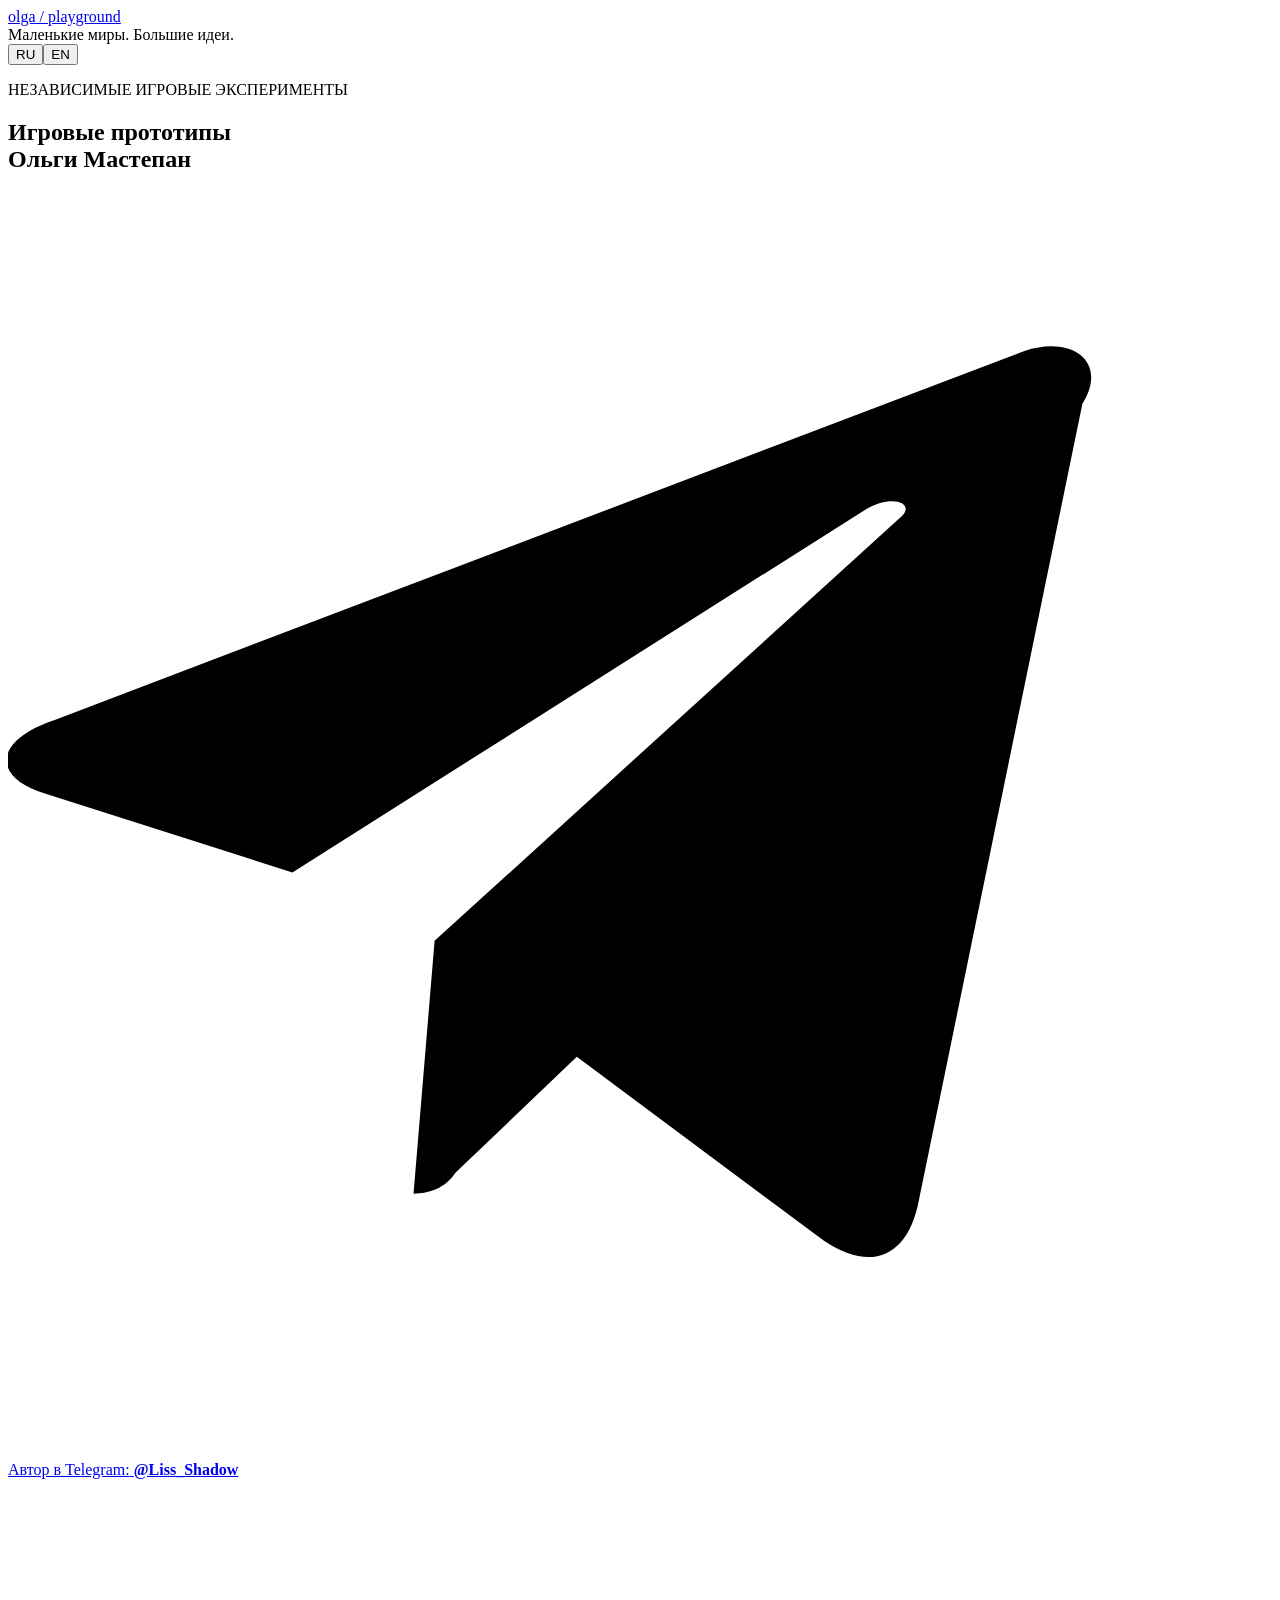
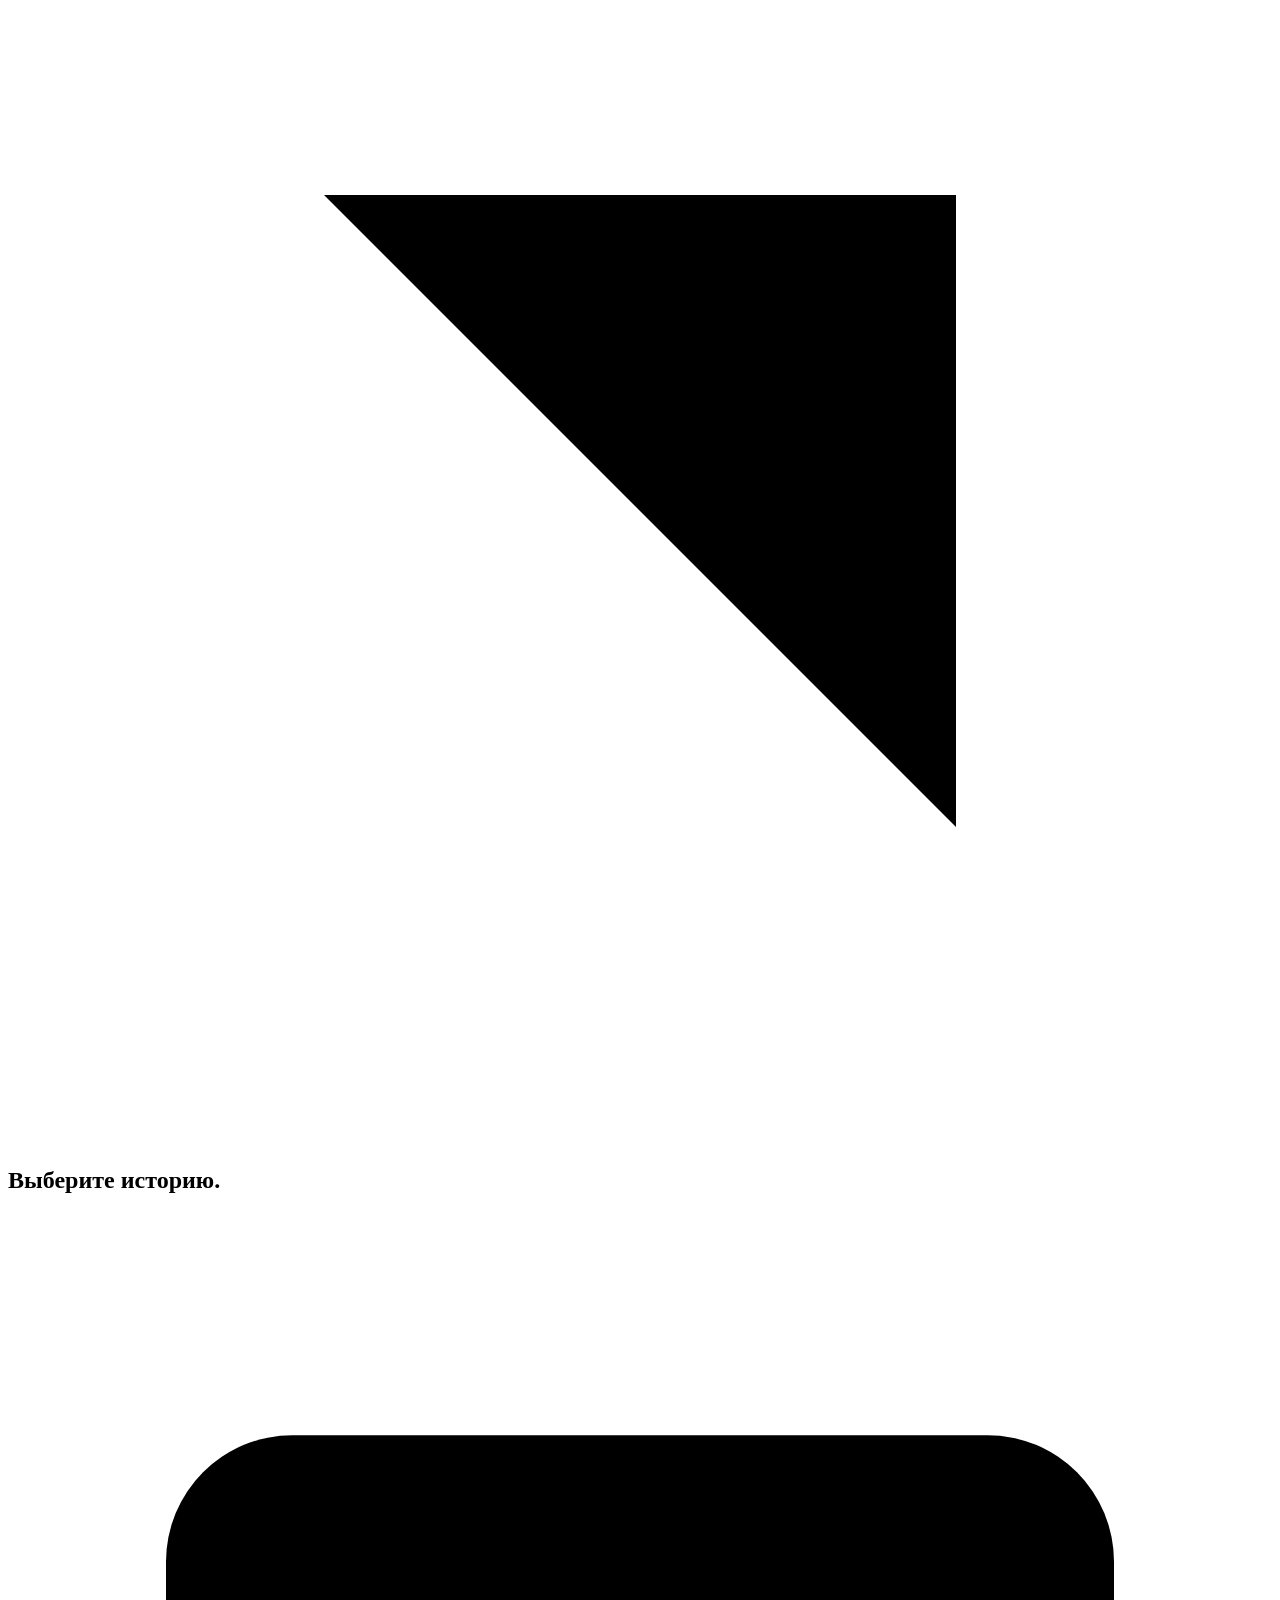
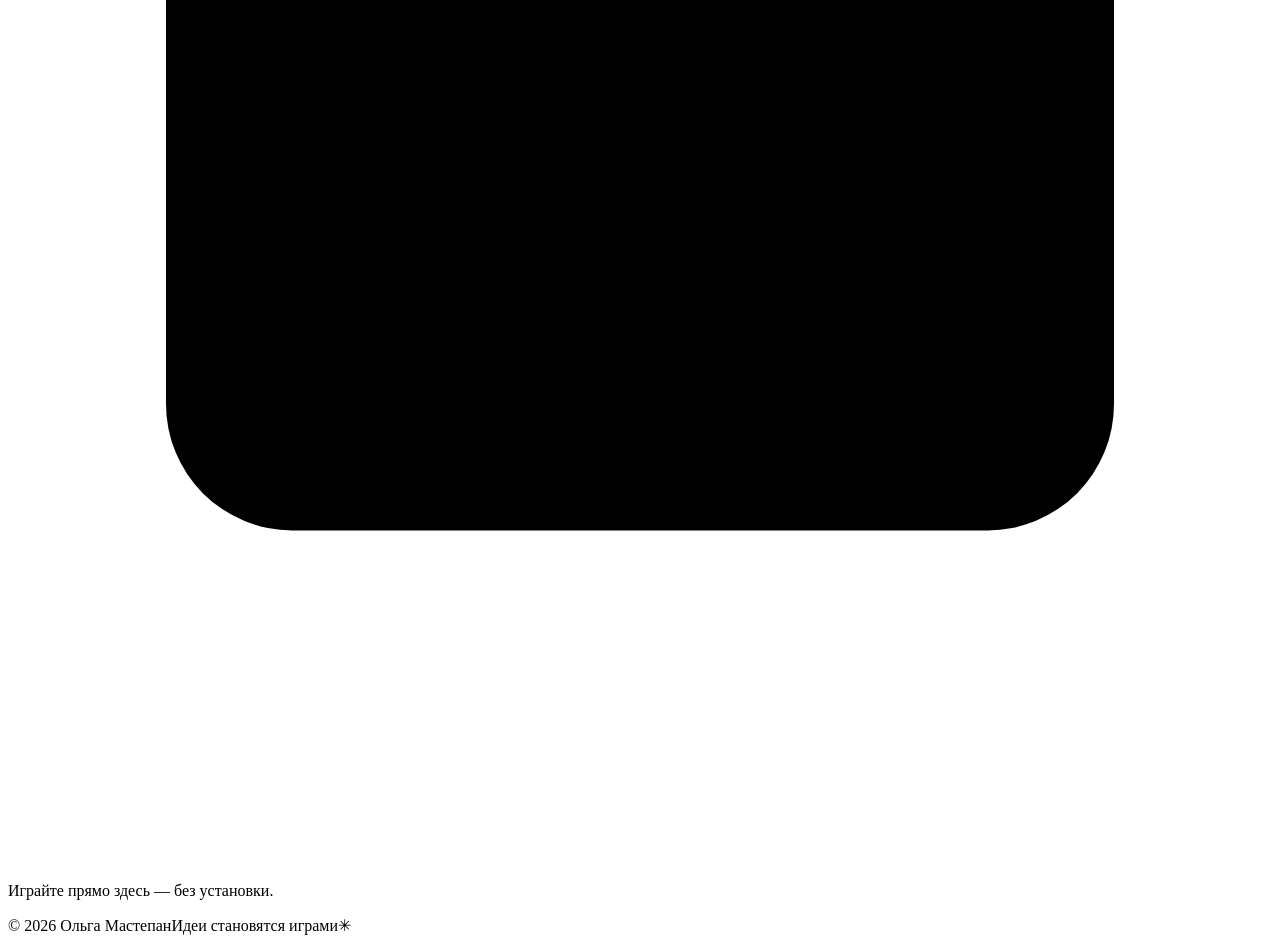
<file: prototype-site/index.template.html>
<!doctype html>
<html lang="ru">
<head>
<meta charset="utf-8">
<meta name="viewport" content="width=device-width,initial-scale=1,viewport-fit=cover">
<meta name="theme-color" content="#0b0d13">
<meta name="description" content="Игровые прототипы Ольги Мастепан. Небольшие миры, новые механики и истории, в которые можно поиграть прямо в браузере.">
<title>Игровые прототипы Ольги Мастепан</title>
<link rel="icon" href="data:image/svg+xml,%3Csvg xmlns='http://www.w3.org/2000/svg' viewBox='0 0 64 64'%3E%3Crect width='64' height='64' rx='18' fill='%23171926'/%3E%3Cpath d='M17 23h30v24H17zM24 16h16v7H24z' fill='none' stroke='%23c3b5ff' stroke-width='3'/%3E%3Cpath d='M24 35h8m-4-4v8' stroke='%23c3b5ff' stroke-width='2'/%3E%3Ccircle cx='40' cy='34' r='2' fill='%23c3b5ff'/%3E%3C/svg%3E">
<style>/*__STYLE__*/</style>
</head>
<body>
<div class="ambient ambient-one" aria-hidden="true"></div><div class="ambient ambient-two" aria-hidden="true"></div><div class="grain" aria-hidden="true"></div>
<div id="catalog-shell" class="site-shell">
<header class="masthead wrap"><a class="wordmark" href="#" aria-label="Главная — игровые прототипы" data-i18n-aria="home"><span class="mark" aria-hidden="true"><i></i><i></i><i></i><i></i></span><span>olga<span class="wordmark-muted"> / playground</span></span></a><div class="masthead-actions"><span class="masthead-note"><span class="status-dot"></span><span data-i18n="tagline">Маленькие миры. Большие идеи.</span></span><div class="language-switch" role="group" data-i18n-aria="language" data-i18n-title="languageHint" aria-label="Язык сайта"><button type="button" data-language="ru" aria-pressed="true" aria-label="Русский">RU</button><button type="button" data-language="en" aria-pressed="false" aria-label="English">EN</button></div></div></header>
<main class="wrap" id="main">
<section class="intro" aria-labelledby="site-title"><p class="eyebrow"><span class="eyebrow-line"></span><span data-i18n="eyebrow">НЕЗАВИСИМЫЕ ИГРОВЫЕ ЭКСПЕРИМЕНТЫ</span></p><h1 id="site-title"><span data-i18n="heading">Игровые прототипы</span><br><span class="title-accent" data-i18n="authorLine">Ольги Мастепан</span></h1><a class="contact" href="https://t.me/Liss_Shadow" target="_blank" rel="noopener noreferrer"><svg viewBox="0 0 24 24" aria-hidden="true"><path d="m20.4 4-3.1 15.1c-.2 1.1-.9 1.4-1.8.8l-4.7-3.5-2.3 2.2c-.2.3-.5.4-.8.4l.4-4.8 8.8-8c.4-.3-.1-.5-.6-.2L5.4 12.9.7 11.4c-1-.3-1-1 .2-1.4L19.3 3c.9-.3 1.6.2 1.1 1Z"/></svg><span><span data-i18n="telegram">Автор в Telegram:</span> <strong>@Liss_Shadow</strong></span><svg class="external-arrow" viewBox="0 0 24 24" aria-hidden="true"><path d="M6 18 18 6M6 6h12v12"/></svg></a></section>
<section class="collection" aria-labelledby="collection-title"><div class="collection-heading"><h2 id="collection-title"><span data-i18n="choose">Выберите историю</span><span class="heading-dot">.</span></h2><span class="collection-count" id="collection-count"></span></div><div class="prototype-grid" id="prototype-grid"></div><noscript><p class="noscript">Для каталога включите JavaScript или <a href="Book-Tamer.html">откройте Book Tamer напрямую</a>.</p></noscript><p class="collection-note"><svg viewBox="0 0 20 20" aria-hidden="true"><rect x="2.5" y="3.5" width="15" height="11" rx="2"/><path d="M7 17h6M10 14.5V17"/></svg><span data-i18n="noInstall">Играйте прямо здесь — без установки.</span></p></section>
</main>
<footer class="footer wrap"><span>© 2026 <span data-i18n="author">Ольга Мастепан</span></span><span class="footer-note"><span data-i18n="footer">Идеи становятся играми</span><span class="footer-spark" aria-hidden="true">✳</span></span></footer>
</div>
<section class="player" id="player" aria-label="Открытый прототип" data-i18n-aria="player" hidden><header class="player-bar"><button class="return-button" id="return-catalog" type="button"><svg viewBox="0 0 24 24" aria-hidden="true"><path d="m14 6-6 6 6 6M8 12h13"/></svg><span data-i18n="back">Все прототипы</span></button><div class="player-name"><span class="player-live-dot"></span><span id="player-title"></span></div><div class="player-tools"><div class="language-switch" role="group" data-i18n-aria="language" data-i18n-title="languageHint" aria-label="Язык сайта"><button type="button" data-language="ru" aria-pressed="true" aria-label="Русский">RU</button><button type="button" data-language="en" aria-pressed="false" aria-label="English">EN</button></div><button class="fullscreen-button" id="fullscreen" type="button" title="На весь экран" aria-label="На весь экран"><svg viewBox="0 0 24 24" aria-hidden="true"><path d="M8 3H3v5m13-5h5v5M3 16v5h5m13-5v5h-5"/></svg><span>На весь экран</span></button></div></header><div class="player-stage" id="player-stage"><div class="player-loading" id="player-loading" role="status"><span class="loader"></span><p><span data-i18n="loading">Открываем историю</span><span>…</span></p></div></div></section>
<div class="toast" id="toast" role="status" aria-live="polite"></div>
<script id="site-locales" type="application/json">/*__LOCALES__*/</script>
<script id="prototype-catalog" type="application/json">/*__CATALOG__*/</script>
<script>/*__SCRIPT__*/</script>
</body>
</html>
</file>
